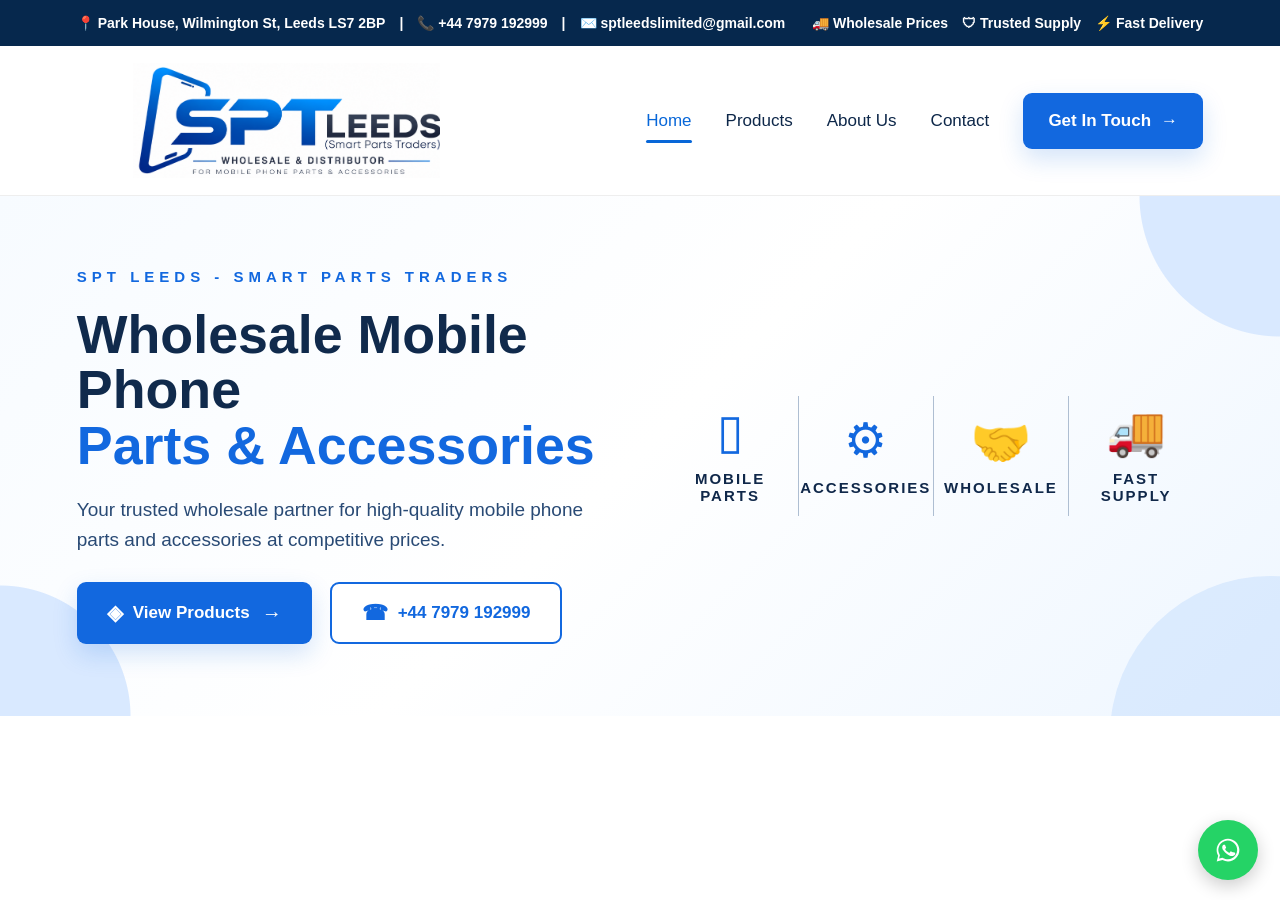
<file: index.html>
<!DOCTYPE html>
<html lang="en">
<head>
  <meta charset="UTF-8">
  <meta name="viewport" content="width=device-width, initial-scale=1.0">
  <title>SPT Leeds | Smart Parts Traders</title>
  <link rel="stylesheet" href="style.css">
</head>
<body>

  <div class="top-bar">
    <div class="top-bar-left">
      <span>📍 Park House, Wilmington St, Leeds LS7 2BP</span>
      <span>|</span>
      <a href="tel:+447979192999">📞 +44 7979 192999</a>
      <span>|</span>
      <a href="mailto:sptleedslimited@gmail.com">✉️ sptleedslimited@gmail.com</a>
    </div>
    <div class="top-bar-right">
      <span>🚚 Wholesale Prices</span>
      <span>🛡 Trusted Supply</span>
      <span>⚡ Fast Delivery</span>
    </div>
  </div>

  <header class="main-header">
    <a href="index.html" class="logo-link" aria-label="SPT Leeds Home">
      <img src="assets/spt-leeds-logo.png" alt="SPT Leeds - Smart Parts Traders" class="site-logo">
    </a>
    <nav class="main-nav" aria-label="Main navigation">
      <a href="index.html" class="active">Home</a>
      <a href="products.html">Products</a>
      <a href="about.html">About Us</a>
      <a href="contact.html">Contact</a>
      <a href="contact.html" class="header-button">Get In Touch <span>→</span></a>
    </nav>
  </header>

  <main>
    <section class="hero">
      <div class="hero-content">
        <div class="hero-text">
          <div class="eyebrow">SPT LEEDS - SMART PARTS TRADERS</div>
          <h1>Wholesale Mobile<br>Phone<br><span>Parts &amp; Accessories</span></h1>
          <p>Your trusted wholesale partner for high-quality mobile phone parts and accessories at competitive prices.</p>
          <div class="hero-buttons">
            <a href="products.html" class="hero-button primary"><span class="button-icon">◈</span>View Products<span class="arrow">→</span></a>
            <a href="tel:+447979192999" class="hero-button secondary"><span class="button-icon">☎</span>+44 7979 192999</a>
          </div>
        </div>

        <div class="hero-features">
          <div class="hero-feature"><div class="hero-feature-icon">▯</div><div class="hero-feature-title">MOBILE PARTS</div></div>
          <div class="hero-feature"><div class="hero-feature-icon">⚙</div><div class="hero-feature-title">ACCESSORIES</div></div>
          <div class="hero-feature"><div class="hero-feature-icon">🤝</div><div class="hero-feature-title">WHOLESALE</div></div>
          <div class="hero-feature"><div class="hero-feature-icon">🚚</div><div class="hero-feature-title">FAST SUPPLY</div></div>
        </div>
      </div>
    </section>
  </main>

  <a href="https://wa.me/447979192999" class="whatsapp" target="_blank" rel="noopener" aria-label="Chat with SPT Leeds on WhatsApp">
    <span class="wa-icon">
      <svg viewBox="0 0 32 32" aria-hidden="true">
        <path d="M16 3C8.82 3 3 8.82 3 16c0 2.3.6 4.55 1.74 6.54L3.1 29l6.65-1.61A12.94 12.94 0 0 0 16 29c7.18 0 13-5.82 13-13S23.18 3 16 3Zm0 23.7c-2.05 0-4.06-.55-5.82-1.6l-.42-.25-3.95.96.97-3.85-.27-.44A10.73 10.73 0 1 1 16 26.7Z"/>
        <path d="M21.88 18.65c-.32-.16-1.9-.94-2.2-1.05-.3-.11-.52-.16-.74.16-.22.32-.85 1.05-1.04 1.27-.19.22-.38.24-.7.08-.32-.16-1.35-.5-2.57-1.6-.95-.85-1.59-1.9-1.78-2.22-.19-.32-.02-.5.14-.66.14-.14.32-.38.48-.57.16-.19.22-.32.33-.54.11-.22.05-.41-.03-.57-.08-.16-.74-1.78-1.01-2.44-.27-.65-.54-.56-.74-.57h-.63c-.22 0-.57.08-.87.41-.3.32-1.14 1.11-1.14 2.71s1.17 3.14 1.33 3.36c.16.22 2.61 3.98 6.32 5.58.88.38 1.57.61 2.11.78.89.28 1.7.24 2.34.15.71-.11 2.2-.9 2.51-1.77.31-.87.31-1.61.22-1.77-.09-.16-.32-.24-.64-.4Z"/>
      </svg>
    </span>
  </a>

</body>
</html>
</file>
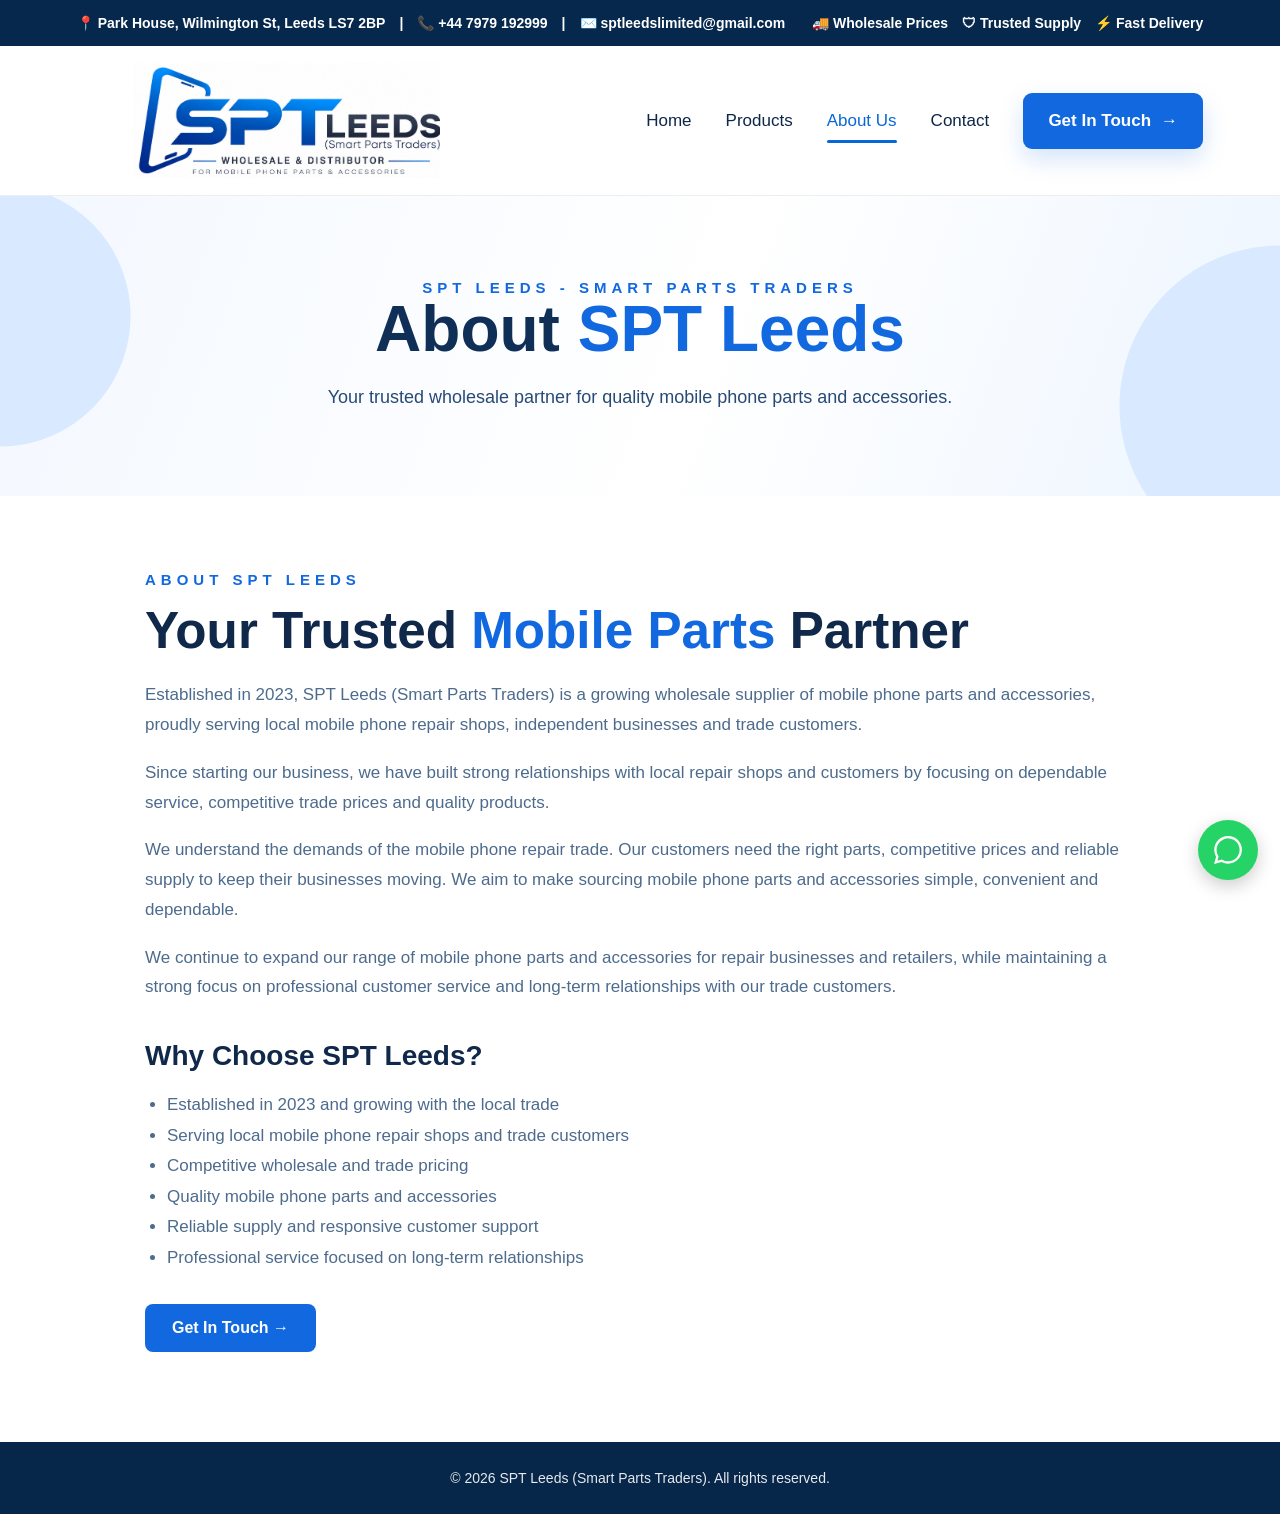
<file: about.html>
<!DOCTYPE html>
<html lang="en">
<head>
  <meta charset="UTF-8">
  <meta name="viewport" content="width=device-width, initial-scale=1.0">
  <title>About Us | SPT Leeds</title>
  <link rel="stylesheet" href="./style.css">
</head>
<body>

  <div class="top-bar">
    <div class="top-bar-left">
      <span>📍 Park House, Wilmington St, Leeds LS7 2BP</span>
      <span>|</span>
      <a href="tel:+447979192999">📞 +44 7979 192999</a>
      <span>|</span>
      <a href="mailto:sptleedslimited@gmail.com">✉️ sptleedslimited@gmail.com</a>
    </div>
    <div class="top-bar-right">
      <span>🚚 Wholesale Prices</span>
      <span>🛡 Trusted Supply</span>
      <span>⚡ Fast Delivery</span>
    </div>
  </div>

  <header class="main-header">
    <a href="index.html" class="logo-link" aria-label="SPT Leeds Home">
      <img src="assets/spt-leeds-logo.png" alt="SPT Leeds - Smart Parts Traders" class="site-logo">
    </a>
    <nav class="main-nav" aria-label="Main navigation">
      <a href="index.html">Home</a>
      <a href="products.html">Products</a>
      <a href="about.html" class="active">About Us</a>
      <a href="contact.html">Contact</a>
      <a href="contact.html" class="header-button">Get In Touch <span>→</span></a>
    </nav>
  </header>

  <section class="about-hero">
    <div class="about-hero-content">
      <div class="eyebrow">SPT LEEDS - SMART PARTS TRADERS</div>
      <h1>About <span>SPT Leeds</span></h1>
      <p>Your trusted wholesale partner for quality mobile phone parts and accessories.</p>
    </div>
  </section>

  <main>
    <section class="about-section">
      <div class="eyebrow">ABOUT SPT LEEDS</div>
      <h2>Your Trusted <span>Mobile Parts</span> Partner</h2>

      <p>Established in 2023, SPT Leeds (Smart Parts Traders) is a growing wholesale supplier of mobile phone parts and accessories, proudly serving local mobile phone repair shops, independent businesses and trade customers.</p>
      <p>Since starting our business, we have built strong relationships with local repair shops and customers by focusing on dependable service, competitive trade prices and quality products.</p>
      <p>We understand the demands of the mobile phone repair trade. Our customers need the right parts, competitive prices and reliable supply to keep their businesses moving. We aim to make sourcing mobile phone parts and accessories simple, convenient and dependable.</p>
      <p>We continue to expand our range of mobile phone parts and accessories for repair businesses and retailers, while maintaining a strong focus on professional customer service and long-term relationships with our trade customers.</p>

      <h3>Why Choose SPT Leeds?</h3>
      <ul class="about-list">
        <li>Established in 2023 and growing with the local trade</li>
        <li>Serving local mobile phone repair shops and trade customers</li>
        <li>Competitive wholesale and trade pricing</li>
        <li>Quality mobile phone parts and accessories</li>
        <li>Reliable supply and responsive customer support</li>
        <li>Professional service focused on long-term relationships</li>
      </ul>

      <a href="contact.html" class="about-button">Get In Touch →</a>
    </section>
  </main>

  <a href="https://wa.me/447979192999" class="whatsapp-float" target="_blank" rel="noopener" aria-label="Contact SPT Leeds on WhatsApp">
    <svg viewBox="0 0 24 24" fill="currentColor" aria-hidden="true">
      <path d="M20.52 3.48A11.86 11.86 0 0 0 12.08 0C5.54 0 .22 5.32.22 11.86c0 2.09.55 4.13 1.59 5.92L.11 24l6.36-1.67a11.86 11.86 0 0 0 5.61 1.42h.01c6.54 0 11.86-5.32 11.86-11.86 0-3.17-1.24-6.15-3.43-8.41zM12.09 21.72a9.84 9.84 0 0 1-5.02-1.37l-.36-.21-3.77.99 1.01-3.67-.23-.38a9.85 9.85 0 1 1 8.37 4.64z"/>
    </svg>
  </a>

  <footer class="contact-footer">
    <p>© 2026 SPT Leeds (Smart Parts Traders). All rights reserved.</p>
  </footer>
</body>
</html>
</file>
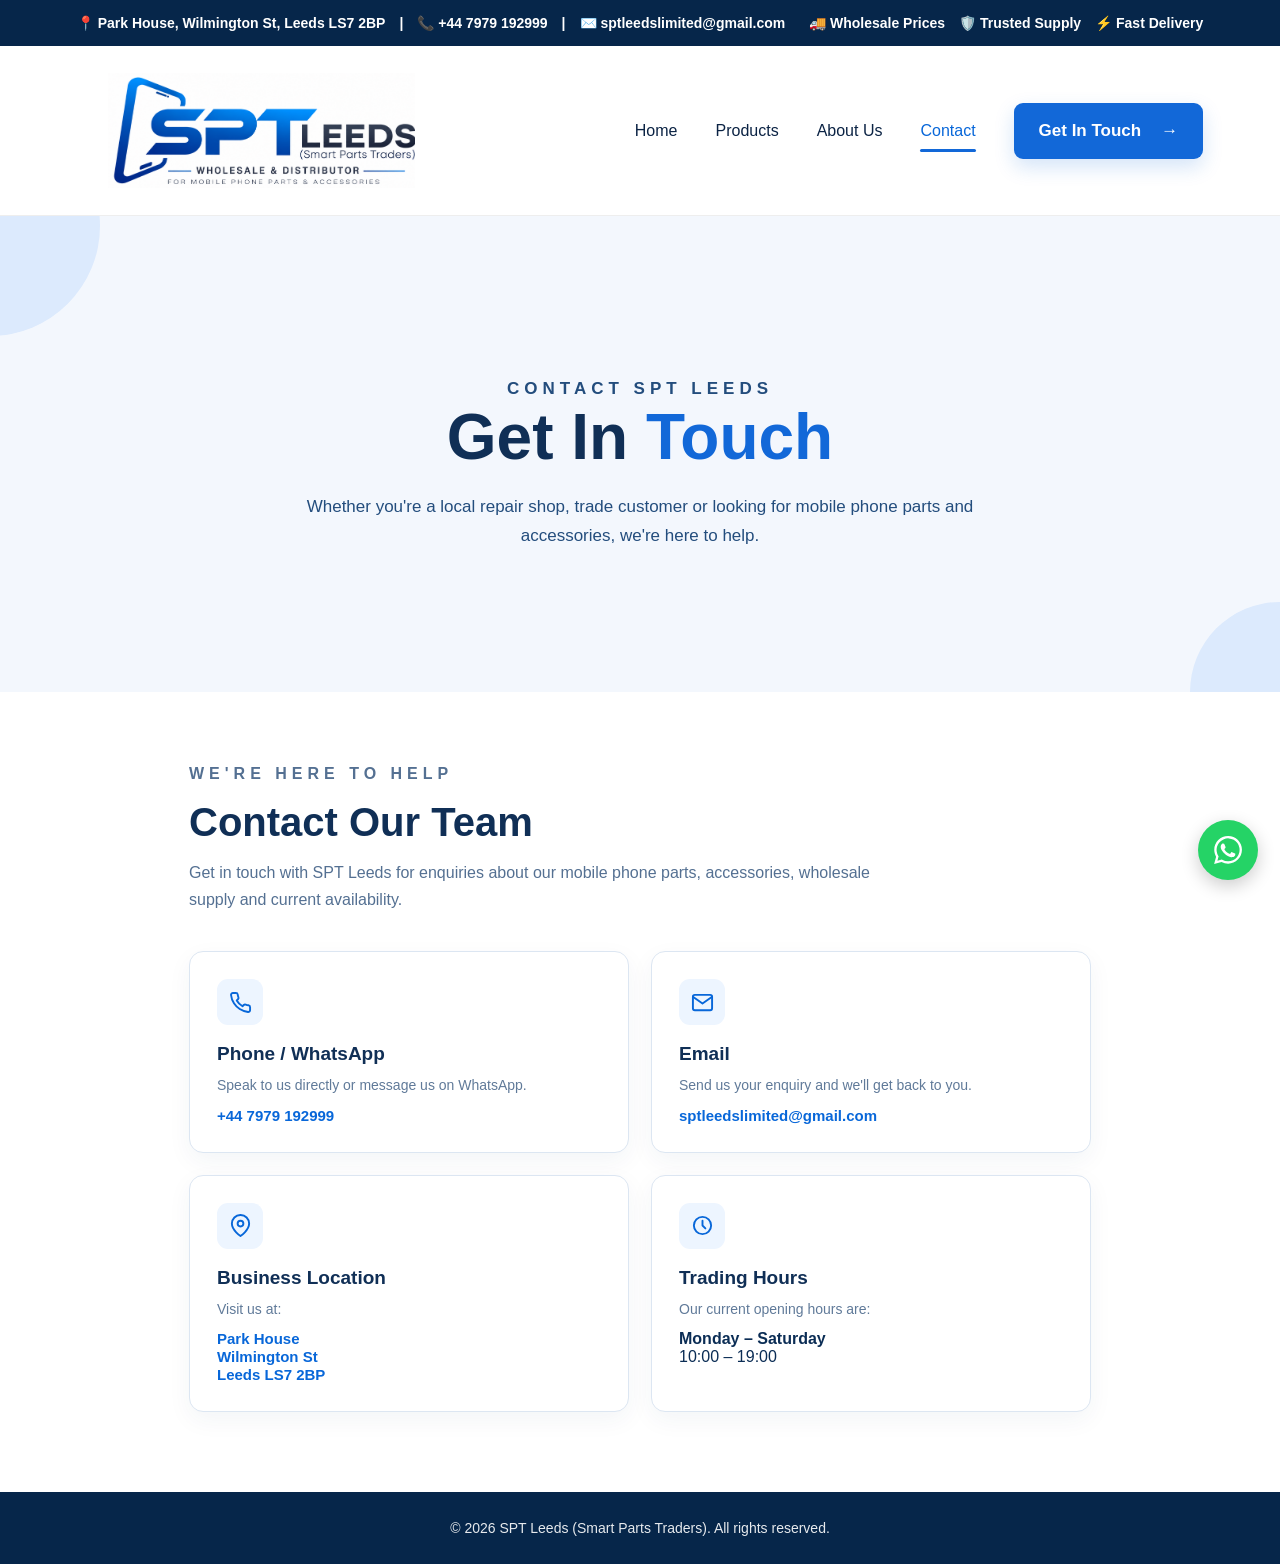
<file: contact.html>
<!DOCTYPE html>
<html lang="en">
<head>
    <meta charset="UTF-8">
    <meta name="viewport" content="width=device-width, initial-scale=1.0">

    <title>Contact Us | SPT Leeds</title>

    <meta name="description" content="Contact SPT Leeds for wholesale mobile phone parts, accessories and trade enquiries in Leeds.">

    <link rel="stylesheet" href="style.css">

    <style>
        /* =========================================================
           CONTACT PAGE
           ========================================================= */

        * {
            box-sizing: border-box;
        }

        html,
        body {
            margin: 0;
            padding: 0;
            width: 100%;
            overflow-x: hidden;
        }

        body {
            font-family: Arial, Helvetica, sans-serif;
            color: #0b2d55;
            background: #ffffff;
        }

        /* =========================================================
           TOP BAR
           ========================================================= */

        .top-bar {
            width: 100%;
            background: #06264a;
            color: #ffffff;
            min-height: 46px;
            display: flex;
            align-items: center;
            justify-content: space-between;
            padding: 0 6%;
            gap: 20px;
            font-size: 14px;
            font-weight: 600;
        }

        .top-bar-left,
        .top-bar-right {
            display: flex;
            align-items: center;
            gap: 14px;
            white-space: nowrap;
        }

        /* =========================================================
           MAIN HEADER
           ========================================================= */

        .main-header {
            width: 100%;
            min-height: 170px;
            display: flex;
            align-items: center;
            justify-content: space-between;
            padding: 18px 6%;
            background: #ffffff;
            border-bottom: 1px solid #eeeeee;
            gap: 40px;
        }

        .logo-link {
            display: flex;
            align-items: center;
            flex-shrink: 0;
            text-decoration: none;
        }

        .site-logo {
            display: block;
            width: 370px;
            max-width: 100%;
            height: auto;
            object-fit: contain;
        }

        /* =========================================================
           NAVIGATION
           ========================================================= */

        .main-nav {
            display: flex;
            align-items: center;
            justify-content: flex-end;
            gap: 38px;
            flex-shrink: 0;
        }

        .main-nav a {
            position: relative;
            color: #0b2344;
            text-decoration: none;
            font-size: 16px;
            font-weight: 500;
            padding: 12px 0;
            transition: color 0.2s ease;
        }

        .main-nav a:hover,
        .main-nav a.active {
            color: #0867d9;
        }

        .main-nav a.active::after {
            content: "";
            position: absolute;
            left: 0;
            right: 0;
            bottom: 0;
            height: 3px;
            background: #1268d8;
            border-radius: 3px;
        }

        .get-touch {
            background: #1268d8 !important;
            color: #ffffff !important;
            padding: 16px 25px !important;
            border-radius: 9px;
            font-weight: 700 !important;
            box-shadow: 0 8px 20px rgba(18, 104, 216, 0.18);
        }

        .get-touch:hover {
            background: #0959bd !important;
        }

        .get-touch::after {
            display: none !important;
        }

        .get-touch span {
            margin-left: 10px;
        }

        /* =========================================================
           CONTACT HERO
           ========================================================= */

        .contact-hero {
            position: relative;
            overflow: hidden;
            background: #f3f7fd;
            text-align: center;
            padding: 72px 20px 76px;
        }

        .contact-hero::before {
            content: "";
            position: absolute;
            width: 220px;
            height: 220px;
            left: -120px;
            top: -100px;
            border-radius: 50%;
            background: #dceafd;
        }

        .contact-hero::after {
            content: "";
            position: absolute;
            width: 180px;
            height: 180px;
            right: -90px;
            bottom: -90px;
            border-radius: 50%;
            background: #dceafd;
        }

        .contact-hero-inner {
            position: relative;
            z-index: 1;
            max-width: 900px;
            margin: 0 auto;
        }

        .section-label {
            margin: 0 0 12px;
            color: #0867d9;
            font-size: 14px;
            font-weight: 800;
            letter-spacing: 5px;
            text-transform: uppercase;
        }

        .contact-hero h1 {
            margin: 0;
            color: #102f56;
            font-size: clamp(42px, 5vw, 64px);
            line-height: 1.05;
            font-weight: 800;
        }

        .contact-hero h1 span {
            color: #1268d8;
        }

        .contact-hero p {
            max-width: 720px;
            margin: 22px auto 0;
            color: #234d7d;
            font-size: 17px;
            line-height: 1.7;
        }

        /* =========================================================
           CONTACT CONTENT
           ========================================================= */

        .contact-section {
            max-width: 950px;
            margin: 0 auto;
            padding: 68px 24px 80px;
        }

        .contact-heading {
            margin-bottom: 38px;
        }

        .contact-heading .section-label {
            margin-bottom: 12px;
        }

        .contact-heading h2 {
            margin: 0 0 14px;
            color: #102f56;
            font-size: 40px;
            line-height: 1.15;
        }

        .contact-heading p {
            max-width: 720px;
            margin: 0;
            color: #547092;
            font-size: 16px;
            line-height: 1.7;
        }

        /* =========================================================
           CONTACT CARDS
           ========================================================= */

        .contact-grid {
            display: grid;
            grid-template-columns: repeat(2, minmax(0, 1fr));
            gap: 22px;
        }

        .contact-card {
            background: #ffffff;
            border: 1px solid #dce6f2;
            border-radius: 14px;
            padding: 27px;
            min-height: 190px;
            box-shadow: 0 8px 25px rgba(10, 52, 95, 0.05);
        }

        .contact-icon {
            width: 46px;
            height: 46px;
            border-radius: 11px;
            background: #edf5ff;
            display: flex;
            align-items: center;
            justify-content: center;
            color: #0867d9;
            margin-bottom: 18px;
        }

        .contact-icon svg {
            width: 23px;
            height: 23px;
            display: block;
        }

        .contact-card h3 {
            margin: 0 0 9px;
            color: #102f56;
            font-size: 19px;
        }

        .contact-card p {
            margin: 0 0 10px;
            color: #607a99;
            font-size: 14px;
            line-height: 1.6;
        }

        .contact-card a {
            color: #0867d9;
            text-decoration: none;
            font-size: 15px;
            font-weight: 700;
        }

        .contact-card a:hover {
            text-decoration: underline;
        }

        /* =========================================================
           WHATSAPP BUTTON
           ========================================================= */

        .whatsapp-float {
            position: fixed;
            right: 22px;
            bottom: 20px;
            z-index: 9999;

            display: flex;
            align-items: center;
            gap: 9px;

            background: #25d366;
            color: #ffffff;
            text-decoration: none;

            padding: 12px 18px;
            border-radius: 30px;

            font-size: 14px;
            font-weight: 700;

            box-shadow: 0 6px 18px rgba(0, 0, 0, 0.18);

            white-space: nowrap;
        }

        .whatsapp-float:hover {
            background: #1ebe5d;
            color: #ffffff;
        }

        .whatsapp-float svg {
            width: 19px;
            height: 19px;
            flex-shrink: 0;
        }

        /* =========================================================
           FOOTER
           ========================================================= */

        .contact-footer {
            background: #06264a;
            color: #ffffff;
            text-align: center;
            padding: 28px 20px;
        }

        .contact-footer p {
            margin: 0;
            font-size: 14px;
            opacity: 0.9;
        }

        /* =========================================================
           TABLET
           ========================================================= */

        @media (max-width: 1000px) {

            .top-bar {
                padding: 0 3%;
                font-size: 12px;
            }

            .main-header {
                padding: 18px 4%;
                gap: 20px;
            }

            .site-logo {
                width: 300px;
            }

            .main-nav {
                gap: 22px;
            }

            .main-nav a {
                font-size: 14px;
            }

            .get-touch {
                padding: 13px 18px !important;
            }
        }

        /* =========================================================
           MOBILE
           ========================================================= */

        @media (max-width: 768px) {

            .top-bar {
                min-height: auto;
                padding: 9px 15px;
                justify-content: center;
            }

            .top-bar-left,
            .top-bar-right {
                justify-content: center;
                flex-wrap: wrap;
                white-space: normal;
                gap: 6px 10px;
                text-align: center;
            }

            .top-bar-right {
                display: none;
            }

            .main-header {
                min-height: auto;
                padding: 18px 20px;
                flex-direction: column;
                gap: 18px;
            }

            .logo-link {
                width: 100%;
                justify-content: center;
            }

            .site-logo {
                width: 280px;
                max-width: 90%;
            }

            .main-nav {
                width: 100%;
                justify-content: center;
                flex-wrap: wrap;
                gap: 8px 20px;
            }

            .main-nav a {
                font-size: 14px;
            }

            .get-touch {
                padding: 11px 16px !important;
            }

            .contact-hero {
                padding: 55px 20px 60px;
            }

            .contact-hero h1 {
                font-size: 44px;
            }

            .contact-hero p {
                font-size: 15px;
            }

            .contact-section {
                padding: 52px 20px 70px;
            }

            .contact-heading h2 {
                font-size: 34px;
            }

            .contact-grid {
                grid-template-columns: 1fr;
            }

            .whatsapp-float {
                right: 16px;
                bottom: 16px;
                padding: 11px 15px;
                font-size: 13px;
            }
        }

        /* =========================================================
           SMALL MOBILE
           ========================================================= */

        @media (max-width: 480px) {

            .site-logo {
                width: 240px;
            }

            .main-nav {
                gap: 5px 14px;
            }

            .main-nav a {
                font-size: 13px;
            }

            .get-touch {
                width: 100%;
                text-align: center;
            }

            .contact-hero h1 {
                font-size: 38px;
            }

            .contact-heading h2 {
                font-size: 30px;
            }

            .contact-card {
                padding: 22px;
            }

            .whatsapp-float {
                width: 50px;
                height: 50px;
                padding: 0;
                border-radius: 50%;
                justify-content: center;
            }

            .whatsapp-float span {
                display: none;
            }

            .whatsapp-float svg {
                width: 22px;
                height: 22px;
            }
        }
    </style>
</head>

<body>

    <!-- =========================================================
         TOP BAR
         ========================================================= -->

    <div class="top-bar">

        <div class="top-bar-left">
            <span>📍 Park House, Wilmington St, Leeds LS7 2BP</span>
            <span>|</span>
            <span>📞 +44 7979 192999</span>
            <span>|</span>
            <span>✉️ sptleedslimited@gmail.com</span>
        </div>

        <div class="top-bar-right">
            <span>🚚 Wholesale Prices</span>
            <span>🛡️ Trusted Supply</span>
            <span>⚡ Fast Delivery</span>
        </div>

    </div>


    <!-- =========================================================
         HEADER / NAVIGATION
         ========================================================= -->

    <header class="main-header">

        <a href="index.html" class="logo-link">

            <img
                src="assets/spt-leeds-logo.png"
                alt="SPT Leeds - Smart Parts Traders"
                class="site-logo"
            >

        </a>


        <nav class="main-nav">

            <a href="index.html">
                Home
            </a>

            <a href="products.html">
                Products
            </a>

            <a href="about.html">
                About Us
            </a>

            <a href="contact.html" class="active">
                Contact
            </a>

            <a href="contact.html" class="get-touch">
                Get In Touch <span>→</span>
            </a>

        </nav>

    </header>


    <!-- =========================================================
         CONTACT HERO
         ========================================================= -->

    <section class="contact-hero">

        <div class="contact-hero-inner">

            <p class="section-label">
                Contact SPT Leeds
            </p>

            <h1>
                Get In <span>Touch</span>
            </h1>

            <p>
                Whether you're a local repair shop, trade customer or looking
                for mobile phone parts and accessories, we're here to help.
            </p>

        </div>

    </section>


    <!-- =========================================================
         CONTACT INFORMATION
         ========================================================= -->

    <main>

        <section class="contact-section">

            <div class="contact-heading">

                <p class="section-label">
                    We're Here To Help
                </p>

                <h2>
                    Contact Our Team
                </h2>

                <p>
                    Get in touch with SPT Leeds for enquiries about our mobile
                    phone parts, accessories, wholesale supply and current
                    availability.
                </p>

            </div>


            <div class="contact-grid">


                <!-- PHONE / WHATSAPP -->

                <div class="contact-card">

                    <div class="contact-icon">

                        <svg viewBox="0 0 24 24"
                             fill="none"
                             stroke="currentColor"
                             stroke-width="2"
                             stroke-linecap="round"
                             stroke-linejoin="round">

                            <path d="M22 16.92v3a2 2 0 0 1-2.18 2
                                     19.79 19.79 0 0 1-8.63-3.07
                                     19.5 19.5 0 0 1-6-6
                                     19.79 19.79 0 0 1-3.07-8.67
                                     A2 2 0 0 1 4.11 2h3
                                     a2 2 0 0 1 2 1.72
                                     12.84 12.84 0 0 0 .7 2.81
                                     2 2 0 0 1-.45 2.11L8.09 9.91
                                     a16 16 0 0 0 6 6l1.27-1.27
                                     a2 2 0 0 1 2.11-.45
                                     12.84 12.84 0 0 0 2.81.7
                                     A2 2 0 0 1 22 16.92z">
                            </path>

                        </svg>

                    </div>

                    <h3>
                        Phone / WhatsApp
                    </h3>

                    <p>
                        Speak to us directly or message us on WhatsApp.
                    </p>

                    <a href="tel:+447979192999">
                        +44 7979 192999
                    </a>

                </div>


                <!-- EMAIL -->

                <div class="contact-card">

                    <div class="contact-icon">

                        <svg viewBox="0 0 24 24"
                             fill="none"
                             stroke="currentColor"
                             stroke-width="2"
                             stroke-linecap="round"
                             stroke-linejoin="round">

                            <path d="M4 4h16c1.1 0 2 .9 2 2v12
                                     c0 1.1-.9 2-2 2H4
                                     c-1.1 0-2-.9-2-2V6
                                     c0-1.1.9-2 2-2z">
                            </path>

                            <polyline points="22,6 12,13 2,6">
                            </polyline>

                        </svg>

                    </div>

                    <h3>
                        Email
                    </h3>

                    <p>
                        Send us your enquiry and we'll get back to you.
                    </p>

                    <a href="mailto:sptleedslimited@gmail.com">
                        sptleedslimited@gmail.com
                    </a>

                </div>


                <!-- LOCATION -->

                <div class="contact-card">

                    <div class="contact-icon">

                        <svg viewBox="0 0 24 24"
                             fill="none"
                             stroke="currentColor"
                             stroke-width="2"
                             stroke-linecap="round"
                             stroke-linejoin="round">

                            <path d="M21 10c0 7-9 13-9 13
                                     S3 17 3 10
                                     a9 9 0 1 1 18 0z">
                            </path>

                            <circle cx="12" cy="10" r="3">
                            </circle>

                        </svg>

                    </div>

                    <h3>
                        Business Location
                    </h3>

                    <p>
                        Visit us at:
                    </p>

                    <a
                        href="https://www.google.com/maps/search/?api=1&query=Park+House%2C+Wilmington+St%2C+Leeds+LS7+2BP"
                        target="_blank"
                        rel="noopener"
                    >
                        Park House<br>
                        Wilmington St<br>
                        Leeds LS7 2BP
                    </a>

                </div>


                <!-- TRADING HOURS -->

                <div class="contact-card">

                    <div class="contact-icon">

                        <svg viewBox="0 0 24 24"
                             fill="none"
                             stroke="currentColor"
                             stroke-width="2"
                             stroke-linecap="round"
                             stroke-linejoin="round">

                            <circle cx="12" cy="12" r="9">
                            </circle>

                            <polyline points="12,7 12,12 15,15">
                            </polyline>

                        </svg>

                    </div>

                    <h3>
                        Trading Hours
                    </h3>

                    <p>
                        Our current opening hours are:
                    </p>

                    <strong>
                        Monday – Saturday
                    </strong>

                    <br>

                    <span>
                        10:00 – 19:00
                    </span>

                </div>

            </div>

        </section>

    </main>


    <!-- =========================================================
         FOOTER
         ========================================================= -->

    <footer class="contact-footer">

        <p>
            © 2026 SPT Leeds (Smart Parts Traders). All rights reserved.
        </p>

    </footer>


    <!-- =========================================================
         FLOATING WHATSAPP BUTTON
         ========================================================= -->

    <a
        href="https://wa.me/447979192999"
        class="whatsapp-float"
        target="_blank"
        rel="noopener"
        aria-label="Contact SPT Leeds on WhatsApp"
    >

        <svg viewBox="0 0 24 24"
             fill="currentColor">

            <path d="M20.52 3.48A11.86 11.86 0 0 0 12.08 0
                     C5.54 0 .22 5.32.22 11.86
                     c0 2.09.55 4.13 1.59 5.92L.11 24
                     l6.36-1.67a11.86 11.86 0 0 0 5.61 1.42
                     h.01c6.54 0 11.86-5.32 11.86-11.86
                     0-3.17-1.24-6.15-3.43-8.41z
                     M12.09 21.72a9.84 9.84 0 0 1-5.02-1.37
                     l-.36-.21-3.77.99 1.01-3.67
                     -.23-.38a9.85 9.85 0 1 1 8.37 4.64z">
            </path>

            <path d="M17.67 14.83c-.31-.16-1.83-.9-2.11-1
                     -.28-.1-.49-.16-.7.16-.21.31-.8 1-.98 1.21
                     -.18.21-.36.23-.67.08
                     -.31-.16-1.31-.48-2.49-1.53
                     -.92-.82-1.54-1.83-1.72-2.14
                     -.18-.31-.02-.48.14-.64
                     .14-.14.31-.36.47-.54
                     .16-.18.21-.31.31-.52
                     .1-.21.05-.39-.03-.54
                     -.08-.16-.7-1.68-.96-2.3
                     -.25-.6-.51-.52-.7-.53
                     -.18-.01-.39-.01-.6-.01
                     -.21 0-.54.08-.82.39
                     -.28.31-1.08 1.05-1.08 2.56
                     0 1.51 1.11 2.97 1.26 3.18
                     .16.21 2.18 3.33 5.28 4.67
                     .74.32 1.32.51 1.77.65
                     .74.24 1.41.2 1.94.12
                     .59-.09 1.83-.75 2.09-1.47
                     .26-.72.26-1.34.18-1.47
                     -.08-.13-.28-.21-.59-.36z">
            </path>

        </svg>

        <span>
            WhatsApp
        </span>

    </a>

</body>
</html>
</file>
<file: style.css>
/* SPT LEEDS - SHARED WEBSITE STYLES */

* { box-sizing: border-box; margin: 0; padding: 0; }
html { scroll-behavior: smooth; }
body {
  margin: 0;
  font-family: Arial, Helvetica, sans-serif;
  color: #102a4c;
  background: #fff;
  overflow-x: hidden;
}
a { color: inherit; text-decoration: none; }
img { display: block; max-width: 100%; height: auto; }

/* TOP BAR */
.top-bar {
  width: 100%;
  min-height: 46px;
  background: #06284d;
  color: #fff;
  display: flex;
  align-items: center;
  justify-content: space-between;
  gap: 20px;
  padding: 0 6%;
  font-size: 14px;
  font-weight: 600;
}
.top-bar-left, .top-bar-right {
  display: flex;
  align-items: center;
  gap: 14px;
  white-space: nowrap;
}

/* HEADER */
.main-header {
  width: 100%;
  min-height: 150px;
  background: #fff;
  border-bottom: 1px solid #eee;
  display: flex;
  align-items: center;
  justify-content: space-between;
  gap: 35px;
  padding: 14px 6%;
  position: relative;
  z-index: 1000;
}
.logo-link, .logo-container {
  display: flex;
  align-items: center;
  flex: 0 1 auto;
  min-width: 0;
}
.site-logo, .logo-container img {
  display: block;
  width: 420px;
  max-width: 42vw;
  max-height: 115px;
  height: auto;
  object-fit: contain;
}
.main-nav {
  display: flex;
  align-items: center;
  justify-content: flex-end;
  gap: 34px;
  flex: 0 0 auto;
  white-space: nowrap;
}
.main-nav > a, .main-nav .dropdown > a {
  position: relative;
  color: #0d2749;
  font-size: 17px;
  font-weight: 500;
  padding: 12px 0;
  transition: color .2s ease;
}
.main-nav > a:hover, .main-nav .dropdown > a:hover,
.main-nav > a.active, .main-nav .dropdown > a.active { color: #0867d8; }
.main-nav > a.active::after, .main-nav .dropdown > a.active::after {
  content: "";
  position: absolute;
  left: 0;
  right: 0;
  bottom: 0;
  height: 3px;
  background: #0867d8;
  border-radius: 3px;
}
.header-button, .get-touch {
  display: inline-flex !important;
  align-items: center;
  justify-content: center;
  gap: 10px;
  min-width: 180px;
  min-height: 56px;
  padding: 0 25px !important;
  border-radius: 9px;
  background: #1268df !important;
  color: #fff !important;
  font-size: 17px !important;
  font-weight: 700 !important;
  box-shadow: 0 10px 25px rgba(18,104,223,.18);
}
.header-button:hover, .get-touch:hover { background: #0958c6 !important; transform: translateY(-2px); }
.header-button::after, .get-touch::after { display: none !important; }

/* HOME HERO */
.hero {
  position: relative;
  width: 100%;
  min-height: 520px;
  overflow: hidden;
  background:
    radial-gradient(circle at 0% 100%, #d9e9ff 0, #d9e9ff 130px, transparent 131px),
    radial-gradient(circle at 100% 0%, #d9e9ff 0, #d9e9ff 140px, transparent 141px),
    linear-gradient(135deg,#f7fbff 0%,#fff 50%,#eef6ff 100%);
}
.hero::before {
  content: "";
  position: absolute;
  width: 320px;
  height: 320px;
  border-radius: 50%;
  background: rgba(191,218,252,.45);
  right: -150px;
  bottom: -180px;
  pointer-events: none;
}
.hero-content {
  width: 100%;
  max-width: 1500px;
  min-height: 520px;
  margin: 0 auto;
  padding: 65px 6%;
  display: grid;
  grid-template-columns: minmax(0,1fr) minmax(0,1fr);
  align-items: center;
  gap: 45px;
  position: relative;
  z-index: 2;
}
.eyebrow, .section-label {
  color: #1268df;
  font-size: 15px;
  font-weight: 700;
  letter-spacing: 5px;
  text-transform: uppercase;
}
.hero .eyebrow { margin-bottom: 22px; }
.hero h1 {
  margin: 0 0 22px;
  font-size: clamp(48px,4.2vw,66px);
  line-height: 1.03;
  font-weight: 800;
  color: #102a4c;
}
.hero h1 span { color: #1268df; }
.hero p { max-width: 650px; margin: 0 0 28px; font-size: 19px; line-height: 1.55; color: #294a75; }
.hero-buttons { display: flex; align-items: center; gap: 18px; flex-wrap: wrap; }
.hero-button {
  display: inline-flex;
  align-items: center;
  justify-content: center;
  min-height: 62px;
  padding: 0 30px;
  border-radius: 9px;
  font-size: 17px;
  font-weight: 700;
  transition: .2s ease;
}
.hero-button.primary { background: #1268df; color: #fff; box-shadow: 0 10px 25px rgba(18,104,223,.18); }
.hero-button.primary:hover { background:#0958c6; transform:translateY(-2px); }
.hero-button.secondary { background:#fff; color:#1268df; border:2px solid #1268df; }
.hero-button.secondary:hover { background:#f5f9ff; transform:translateY(-2px); }
.button-icon { margin-right: 10px; font-size: 21px; }
.arrow { margin-left: 12px; font-size: 20px; }
.hero-features { display: grid; grid-template-columns: repeat(4,minmax(0,1fr)); width: 100%; }
.hero-feature {
  min-height: 120px;
  display: flex;
  flex-direction: column;
  align-items: center;
  justify-content: center;
  text-align: center;
  padding: 12px;
  border-left: 1px solid #aebed2;
}
.hero-feature:first-child { border-left: 0; }
.hero-feature-icon { font-size: 48px; line-height: 1; margin-bottom: 14px; color: #1268df; }
.hero-feature-title { font-size: 15px; font-weight: 700; letter-spacing: 2px; color:#10284a; }

/* PAGE HEROES */
.products-hero, .about-hero, .contact-hero {
  position: relative;
  overflow: hidden;
  background:
    radial-gradient(circle at 0% 40%, #d9e9ff 0, #d9e9ff 130px, transparent 131px),
    radial-gradient(circle at 100% 70%, #d9e9ff 0, #d9e9ff 160px, transparent 161px),
    linear-gradient(110deg,#f3f8ff 0%,#fff 55%,#edf5ff 100%);
  text-align: center;
}
.products-hero { min-height: 330px; display:flex; align-items:center; }
.about-hero, .contact-hero { min-height: 300px; display:flex; align-items:center; }
.products-hero-content, .about-hero-content, .contact-hero-inner { width:100%; max-width:1000px; margin:0 auto; padding:65px 30px; position:relative; z-index:2; }
.products-hero h1, .about-hero h1, .contact-hero h1 { margin:0 0 20px; color:#102f56; font-size:clamp(46px,5vw,64px); line-height:1.05; font-weight:800; }
.products-hero h1 span, .about-hero h1 span, .contact-hero h1 span { color:#1268df; }
.products-hero p, .about-hero p, .contact-hero p { max-width:750px; margin:0 auto; color:#284a75; font-size:18px; line-height:1.65; }

/* PRODUCTS */
.products-main { width:100%; background:#fff; }
.products-section { max-width:1400px; margin:0 auto; padding:78px 6%; }
.products-intro { max-width:850px; margin-bottom:45px; }
.products-intro .eyebrow { margin-bottom:16px; }
.products-intro h2 { margin:0 0 18px; color:#10284a; font-size:clamp(36px,4vw,54px); line-height:1.05; font-weight:800; }
.products-intro h2 span { color:#1268df; }
.products-intro p { color:#405777; font-size:17px; line-height:1.7; }
.product-categories { display:grid; grid-template-columns:repeat(3,minmax(0,1fr)); gap:22px; }
.product-card { background:#fff; border:1px solid #dce7f4; border-radius:12px; padding:28px; min-height:185px; box-shadow:0 8px 25px rgba(16,40,74,.06); transition:.2s ease; }
.product-card:hover { transform:translateY(-4px); box-shadow:0 15px 35px rgba(16,40,74,.1); }
.product-icon { width:52px; height:52px; display:flex; align-items:center; justify-content:center; background:#edf5ff; border-radius:10px; font-size:26px; margin-bottom:18px; }
.product-card h3 { color:#10284a; font-size:21px; line-height:1.25; margin:0 0 10px; font-weight:700; }
.product-card p { color:#405777; font-size:16px; line-height:1.6; }
.products-bottom { max-width:1400px; margin:0 auto; padding:0 6% 80px; }
.products-bottom-inner { background:linear-gradient(135deg,#edf5ff 0%,#f7fbff 50%,#e6f1ff 100%); border-radius:14px; padding:50px 40px; text-align:center; }
.products-bottom-inner h2 { color:#10284a; font-size:clamp(30px,3vw,44px); margin:0 0 15px; font-weight:800; }
.products-bottom-inner p { max-width:800px; margin:0 auto 25px; color:#405777; font-size:17px; line-height:1.7; }
.products-contact-btn, .about-button { display:inline-flex; align-items:center; justify-content:center; background:#1268df; color:#fff; padding:15px 27px; border-radius:8px; font-size:16px; font-weight:700; }
.products-contact-btn:hover, .about-button:hover { background:#0958c6; transform:translateY(-2px); }

/* ABOUT */
.about-section { max-width:1050px; margin:0 auto; padding:75px 30px 90px; }
.about-section .eyebrow { margin-bottom:15px; }
.about-section h2 { color:#10284a; font-size:clamp(36px,4vw,52px); line-height:1.08; margin:0 0 22px; }
.about-section h2 span { color:#1268df; }
.about-section p { color:#4d6b8d; font-size:17px; line-height:1.75; margin:0 0 18px; }
.about-section h3 { color:#10284a; font-size:28px; margin:38px 0 18px; }
.about-list { padding-left:22px; color:#4d6b8d; font-size:17px; line-height:1.8; margin-bottom:30px; }

/* CONTACT */
.contact-hero { background:#f3f7fd; }
.contact-hero::before, .contact-hero::after { content:""; position:absolute; border-radius:50%; background:#dceafd; pointer-events:none; }
.contact-hero::before { width:220px; height:220px; left:-120px; top:-100px; }
.contact-hero::after { width:180px; height:180px; right:-90px; bottom:-90px; }
.contact-section { max-width:950px; margin:0 auto; padding:68px 24px 80px; }
.contact-heading { margin-bottom:38px; }
.contact-heading .section-label { margin-bottom:12px; }
.contact-heading h2 { margin:0 0 14px; color:#102f56; font-size:40px; line-height:1.15; }
.contact-heading > p:last-child { max-width:720px; margin:0; color:#547092; font-size:16px; line-height:1.7; }
.contact-grid { display:grid; grid-template-columns:repeat(2,minmax(0,1fr)); gap:22px; }
.contact-card { background:#fff; border:1px solid #dce6f2; border-radius:14px; padding:27px; min-height:190px; box-shadow:0 8px 25px rgba(10,52,95,.05); }
.contact-icon { width:46px; height:46px; border-radius:11px; background:#edf5ff; display:flex; align-items:center; justify-content:center; color:#0867d9; margin-bottom:18px; }
.contact-icon svg { width:23px; height:23px; display:block; max-width:23px; max-height:23px; }
.contact-card h3 { margin:0 0 9px; color:#102f56; font-size:19px; }
.contact-card p { margin:0 0 10px; color:#607a99; font-size:14px; line-height:1.6; }
.contact-card a { color:#0867d9; font-size:15px; font-weight:700; }
.contact-footer { background:#06264a; color:#fff; text-align:center; padding:28px 20px; }
.contact-footer p { margin:0; font-size:14px; opacity:.9; }

/* WHATSAPP - always fixed and small */
.whatsapp, .whatsapp-float {
  position:fixed !important;
  right:22px !important;
  bottom:20px !important;
  z-index:999999 !important;
  width:60px !important;
  height:60px !important;
  min-width:60px !important;
  min-height:60px !important;
  max-width:60px !important;
  max-height:60px !important;
  padding:0 !important;
  margin:0 !important;
  border-radius:50% !important;
  display:flex !important;
  align-items:center !important;
  justify-content:center !important;
  background:#25d366 !important;
  color:#fff !important;
  box-shadow:0 6px 18px rgba(0,0,0,.2) !important;
  text-decoration:none !important;
  overflow:hidden !important;
  transform:none;
}
.whatsapp:hover, .whatsapp-float:hover { transform:translateY(-2px) !important; }
.whatsapp .wa-icon, .whatsapp-float .wa-icon { width:28px !important; height:28px !important; display:flex !important; align-items:center !important; justify-content:center !important; }
.whatsapp svg, .whatsapp-float svg { width:28px !important; height:28px !important; min-width:28px !important; min-height:28px !important; max-width:28px !important; max-height:28px !important; display:block !important; fill:currentColor; }
/* Keep the WhatsApp icon visible; hide only any optional text span. */
.whatsapp > span:not(.wa-icon), .whatsapp-float > span:not(.wa-icon) { display:none !important; }

/* RESPONSIVE */
@media (max-width:1200px) {
  .main-header { padding-left:4%; padding-right:4%; gap:20px; }
  .site-logo, .logo-container img { width:360px; max-width:38vw; max-height:105px; }
  .main-nav { gap:22px; }
  .main-nav > a, .main-nav .dropdown > a { font-size:15px; }
  .header-button, .get-touch { min-width:160px; font-size:15px !important; }
}
@media (max-width:850px) {
  .top-bar { display:none; }
  .main-header { min-height:auto; flex-wrap:wrap; justify-content:center; padding:18px 25px; }
  .logo-link, .logo-container { width:100%; justify-content:center; }
  .site-logo, .logo-container img { width:340px; max-width:80vw; max-height:100px; }
  .main-nav { width:100%; justify-content:center; flex-wrap:wrap; gap:8px 20px; }
  .header-button, .get-touch { min-height:48px; min-width:auto; padding:0 18px !important; }
  .hero-content { grid-template-columns:1fr; min-height:auto; padding:55px 6%; gap:35px; text-align:center; }
  .hero-text { width:100%; }
  .hero p { margin-left:auto; margin-right:auto; }
  .hero-buttons { justify-content:center; }
  .hero-features { width:100%; }
  .product-categories, .contact-grid { grid-template-columns:1fr 1fr; }
}
@media (max-width:600px) {
  .main-header { padding:15px 18px; gap:12px; }
  .site-logo, .logo-container img { width:290px; max-width:88vw; max-height:90px; }
  .main-nav { gap:7px 16px; }
  .main-nav > a, .main-nav .dropdown > a { font-size:14px; }
  .header-button, .get-touch { display:none !important; }
  .hero { min-height:auto; }
  .hero-content { padding:45px 5%; }
  .hero h1 { font-size:42px; }
  .hero p { font-size:17px; }
  .hero-buttons { flex-direction:column; align-items:stretch; }
  .hero-button { width:100%; }
  .hero-features { grid-template-columns:repeat(2,1fr); }
  .hero-feature { border-left:0; border-bottom:1px solid #aebed2; }
  .products-hero-content, .about-hero-content, .contact-hero-inner { padding:50px 20px; }
  .products-hero h1, .about-hero h1, .contact-hero h1 { font-size:43px; }
  .products-hero p, .about-hero p, .contact-hero p { font-size:16px; }
  .products-section, .about-section, .contact-section { padding-left:20px; padding-right:20px; }
  .product-categories, .contact-grid { grid-template-columns:1fr; }
  .products-bottom { padding-left:20px; padding-right:20px; }
  .whatsapp, .whatsapp-float { right:16px !important; bottom:16px !important; width:54px !important; height:54px !important; min-width:54px !important; min-height:54px !important; max-width:54px !important; max-height:54px !important; }
  .whatsapp svg, .whatsapp-float svg { width:25px !important; height:25px !important; min-width:25px !important; min-height:25px !important; max-width:25px !important; max-height:25px !important; }
}
</file>
